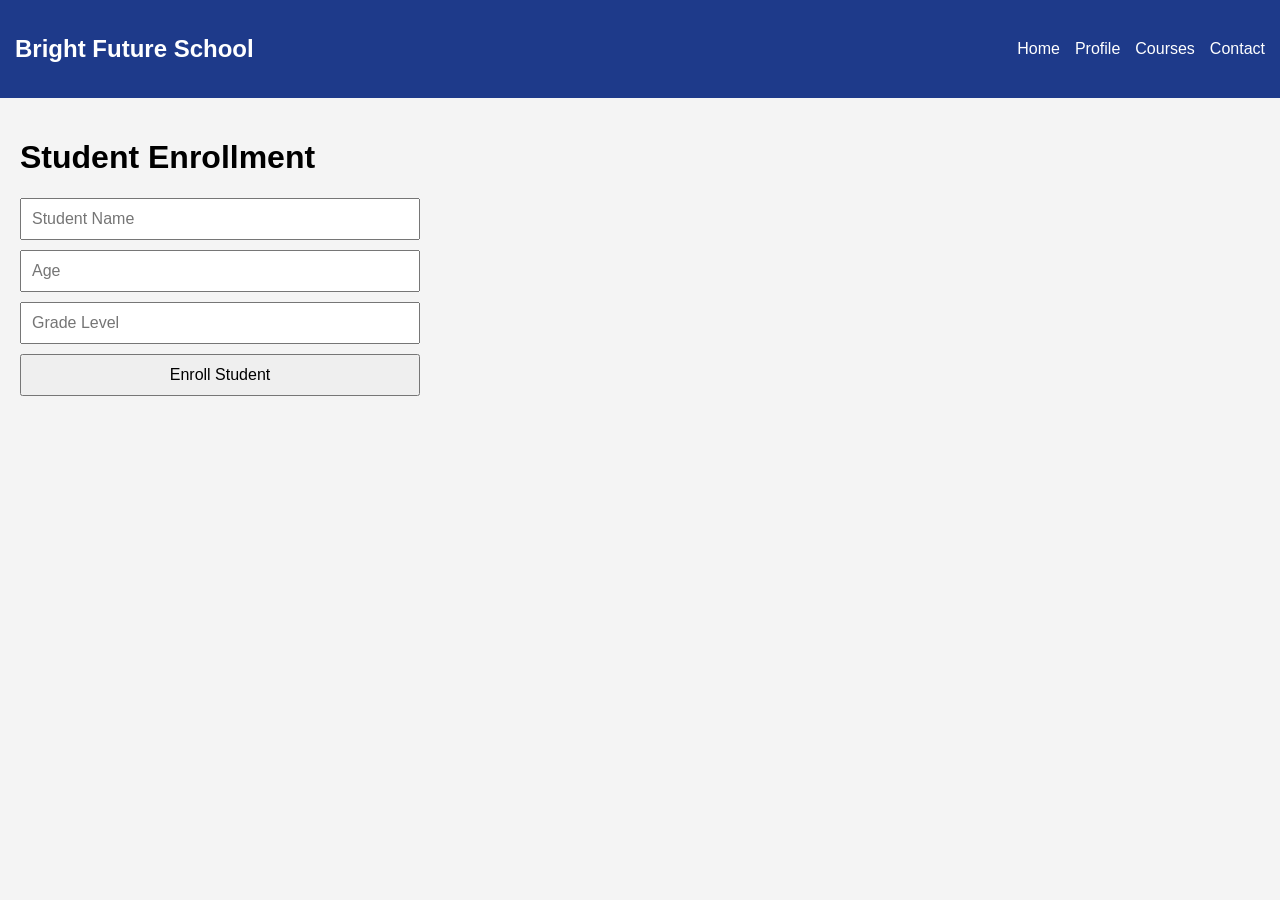
<file: index.html>
<!doctype html>
<html lang="en">
  <head>
    <meta charset="UTF-8" />
    <meta name="viewport" content="width=device-width, initial-scale=1.0" />
    <title>School Portal</title>
    <link rel="stylesheet" href="style.css" />
  </head>
  <body>
    <nav>
      <h2>Bright Future School</h2>
      <ul>
        <li><a href="index.html">Home</a></li>
        <li><a href="profile.html">Profile</a></li>
        <li><a href="courses.html">Courses</a></li>
        <li><a href="contact.html">Contact</a></li>
      </ul>
    </nav>

    <div class="container">
      <h1>Student Enrollment</h1>

      <form id="enrollForm">
        <input type="text" id="studentName" placeholder="Student Name" />
        <input type="number" id="studentAge" placeholder="Age" />
        <input type="text" id="gradeLevel" placeholder="Grade Level" />

        <button type="submit">Enroll Student</button>
      </form>

      <p id="error"></p>
      <div id="welcomeMessage"></div>
      <div id="studentSummary"></div>
    </div>

    <script src="script.js"></script>
  </body>
</html>
</file>
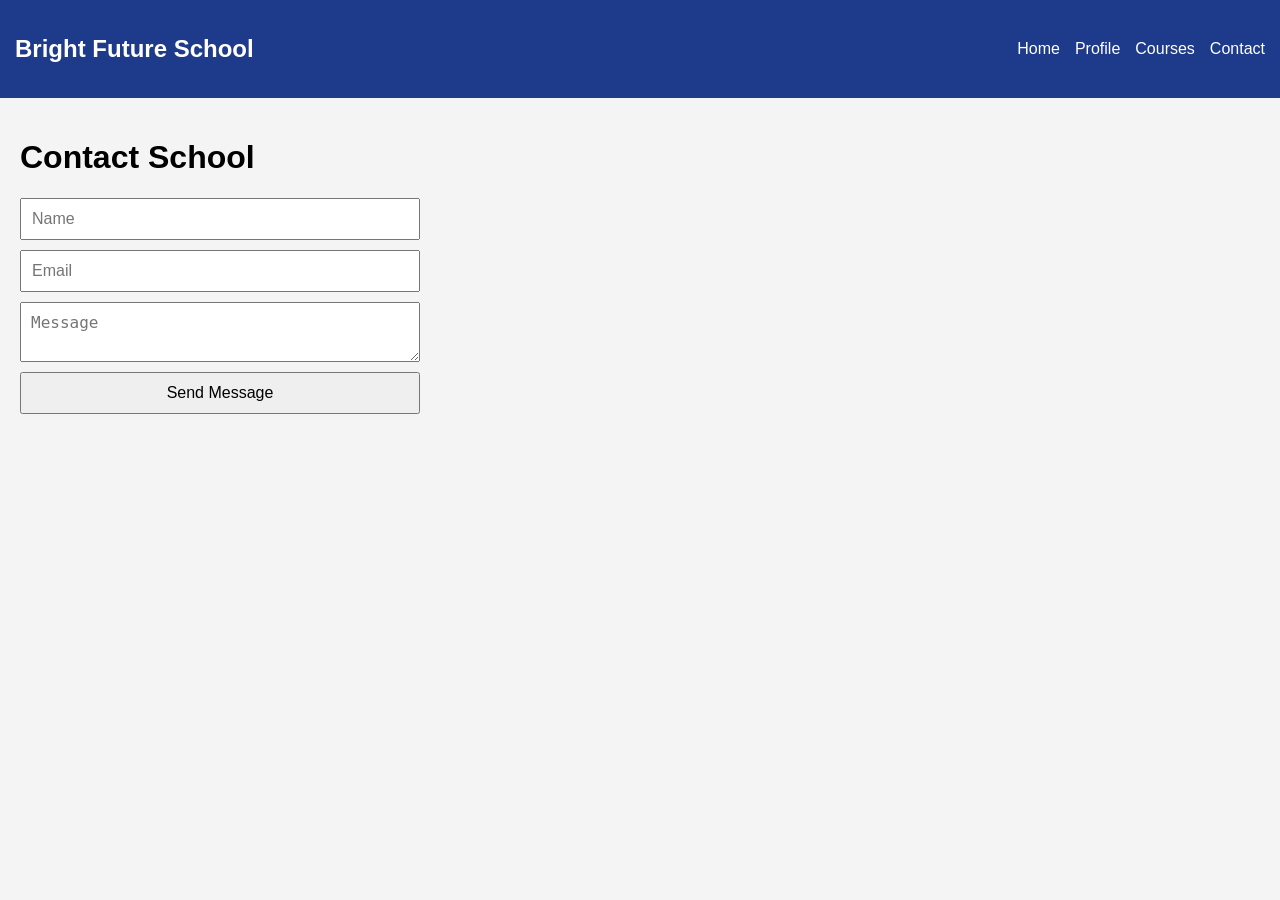
<file: contact.html>
<!doctype html>
<html lang="en">
  <head>
    <meta charset="UTF-8" />
    <title>Contact</title>
    <link rel="stylesheet" href="style.css" />
  </head>
  <body>
    <nav>
      <h2>Bright Future School</h2>
      <ul>
        <li><a href="index.html">Home</a></li>
        <li><a href="profile.html">Profile</a></li>
        <li><a href="courses.html">Courses</a></li>
        <li><a href="contact.html">Contact</a></li>
      </ul>
    </nav>

    <div class="container">
      <h1>Contact School</h1>

      <form id="contactForm">
        <input type="text" id="contactName" placeholder="Name" />
        <input type="email" id="contactEmail" placeholder="Email" />
        <textarea id="message" placeholder="Message"></textarea>

        <button type="submit">Send Message</button>
      </form>

      <p id="contactResult"></p>
    </div>

    <script src="script.js"></script>
  </body>
</html>
</file>
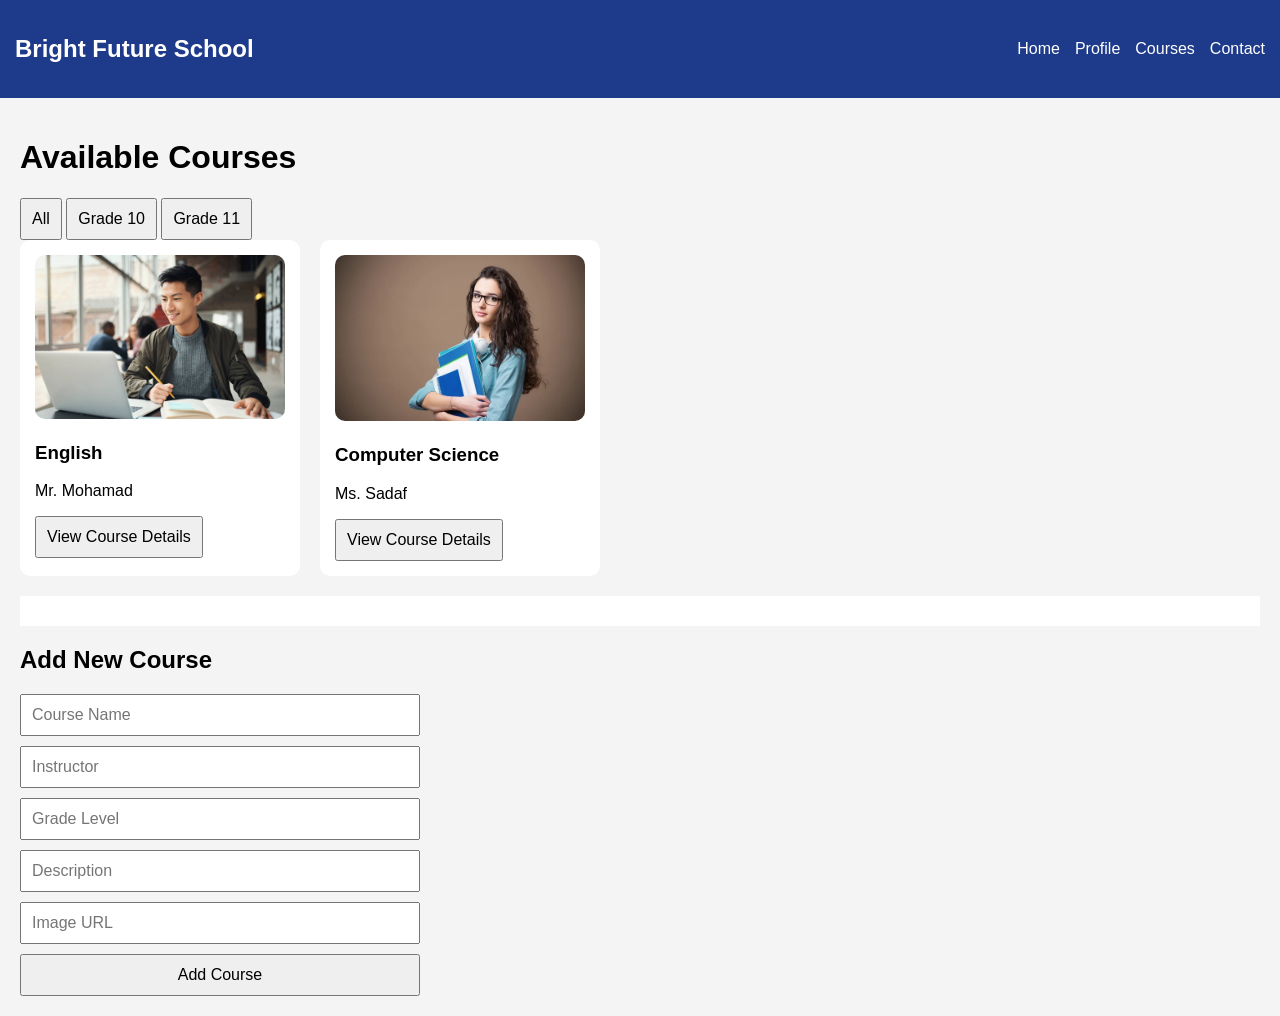
<file: courses.html>
<!doctype html>
<html lang="en">
  <head>
    <meta charset="UTF-8" />
    <title>Courses</title>
    <link rel="stylesheet" href="style.css" />
  </head>
  <body>
    <nav>
      <h2>Bright Future School</h2>
      <ul>
        <li><a href="index.html">Home</a></li>
        <li><a href="profile.html">Profile</a></li>
        <li><a href="courses.html">Courses</a></li>
        <li><a href="contact.html">Contact</a></li>
      </ul>
    </nav>

    <div class="container">
      <h1>Available Courses</h1>

      <div class="filter-buttons">
        <button class="filter" data-grade="all">All</button>
        <button class="filter" data-grade="10">Grade 10</button>
        <button class="filter" data-grade="11">Grade 11</button>
      </div>

      <div id="courseContainer"></div>

      <div id="courseDetails"></div>

      <h2>Add New Course</h2>

      <form id="courseForm">
        <input type="text" id="courseName" placeholder="Course Name" />
        <input type="text" id="instructor" placeholder="Instructor" />
        <input type="text" id="courseGrade" placeholder="Grade Level" />
        <input type="text" id="description" placeholder="Description" />
        <input type="text" id="image" placeholder="Image URL" />

        <button type="submit">Add Course</button>
      </form>
    </div>

    <script src="script.js"></script>
  </body>
</html>
</file>
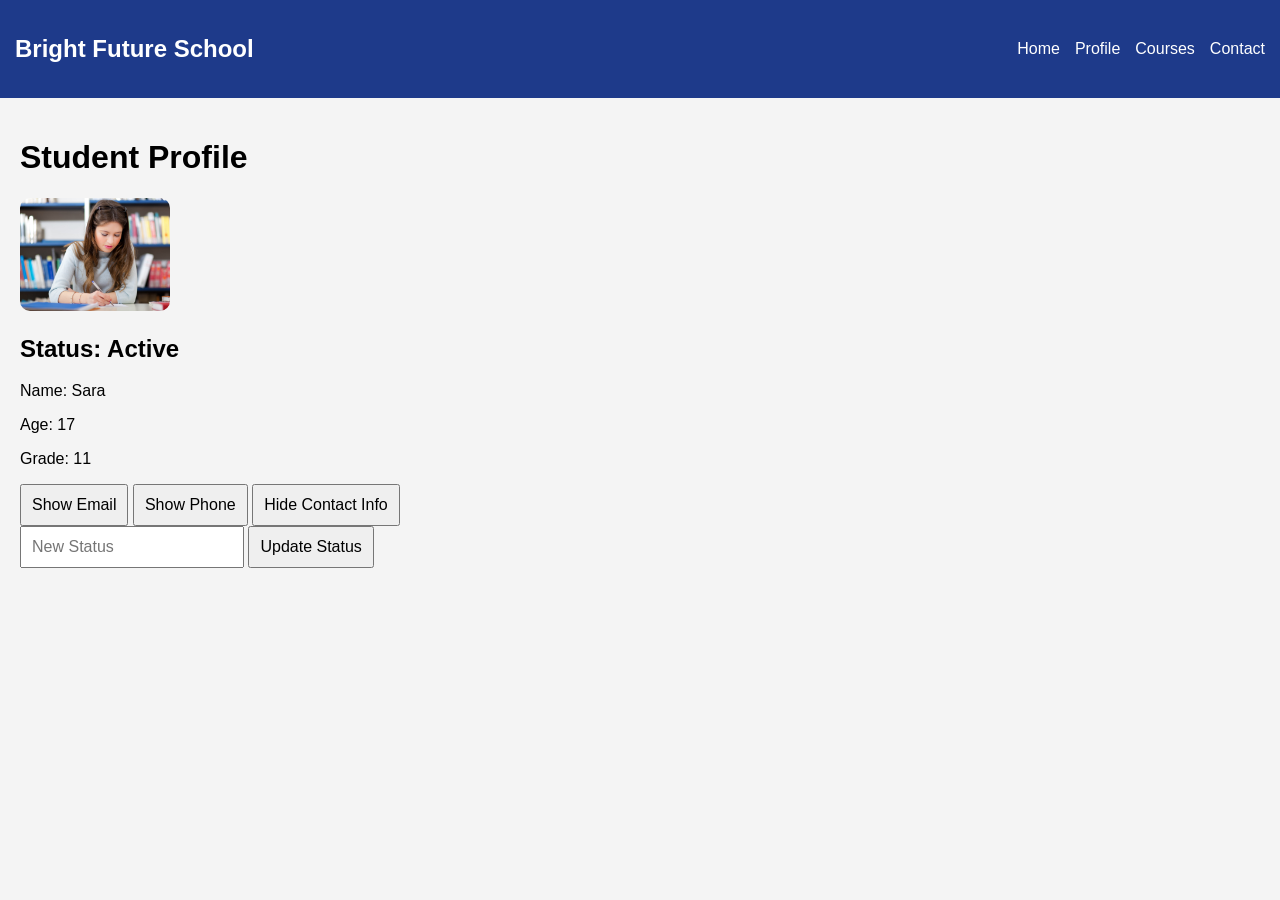
<file: profile.html>
<!doctype html>
<html lang="en">
  <head>
    <meta charset="UTF-8" />
    <title>Student Profile</title>
    <link rel="stylesheet" href="style.css" />
  </head>
  <body>
    <nav>
      <h2>Bright Future School</h2>
      <ul>
        <li><a href="index.html">Home</a></li>
        <li><a href="profile.html">Profile</a></li>
        <li><a href="courses.html">Courses</a></li>
        <li><a href="contact.html">Contact</a></li>
      </ul>
    </nav>

    <div class="container">
      <h1>Student Profile</h1>

      <img src="14752741995_352b7f67e1_b.jpg" class="profile-img" />

      <h2 id="studentStatus">Status: Active</h2>

      <div class="profile-box">
        <p>Name: Sara</p>
        <p>Age: 17</p>
        <p>Grade: 11</p>
      </div>

      <div class="buttons">
        <button id="showEmail">Show Email</button>
        <button id="showPhone">Show Phone</button>
        <button id="hideInfo">Hide Contact Info</button>
      </div>

      <div id="contactInfo"></div>

      <div class="status-update">
        <input type="text" id="newStatus" placeholder="New Status" />
        <button id="updateStatus">Update Status</button>
      </div>
    </div>

    <script src="script.js"></script>
  </body>
</html>
</file>
<file: style.css>
body {
  margin: 0;
  font-family: Arial;
  background: #f4f4f4;
}

nav {
  background: #1e3a8a;
  color: white;
  padding: 15px;
  display: flex;
  justify-content: space-between;
  align-items: center;
}

nav ul {
  display: flex;
  list-style: none;
  gap: 15px;
}

nav a {
  color: white;
  text-decoration: none;
}

.container {
  padding: 20px;
}

form {
  display: flex;
  flex-direction: column;
  gap: 10px;
  max-width: 400px;
}

input,
textarea,
button {
  padding: 10px;
  font-size: 16px;
}

buttons {
  background: #043090;
  color: white;
  border: none;
  cursor: pointer;
}

button:hover {
  background: #1041d4;
}

.profile-img {
  width: 150px;
  border-radius: 10px;
}

#courseContainer {
  display: flex;
  flex-wrap: wrap;
  gap: 20px;
}

.course-card {
  background: white;
  padding: 15px;
  width: 250px;
  border-radius: 10px;
}

.course-card img {
  width: 100%;
  border-radius: 10px;
}

#courseDetails {
  margin-top: 20px;
  padding: 15px;
  background: white;
}

#error {
  color: red;
}
</file>
